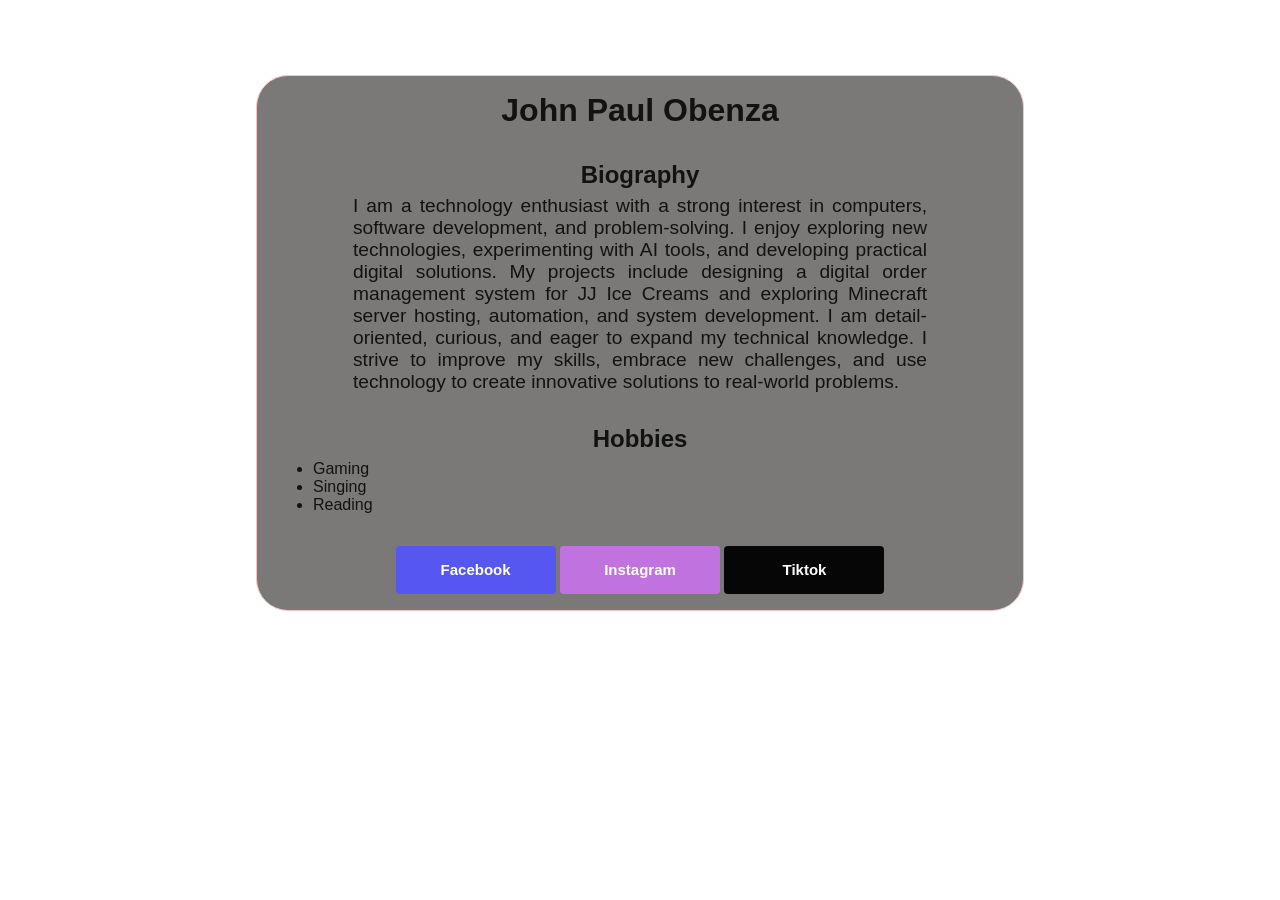
<file: ex1/index.html>
<!DOCTYPE html>
<html lang="en">

<head>
    <meta charset="UTF-8">
    <meta name="viewport" content="width=device-width, initial-scale=1.0">
    <title>Exercise 1</title>
    <link rel="stylesheet" href="assets/styles.css">
</head>

<body>
    <header>

    </header>
    <main>
        <div class="container">
            <h1 class="text-center">John Paul Obenza</h1>

            <div class="box">
                <h2 class="text-center sub-title">Biography</h2>
                <p class="bio">
                    I am a technology enthusiast with a strong interest in computers, software development, and problem-solving. 
                    I enjoy exploring new technologies, experimenting with AI tools, and developing practical digital solutions. 
                    My projects include designing a digital order management system for JJ Ice Creams and exploring Minecraft 
                    server hosting, automation, and system development. I am detail-oriented, curious, and eager to expand my 
                    technical knowledge. I strive to improve my skills, embrace new challenges, and use technology to 
                    create innovative solutions to real-world problems.
                </p>
            </div>

            <div class="box">
                <h2 class="text-center sub-title">Hobbies</h2>
                <ul class="">
                    <li>Gaming</li>
                    <li>Singing</li>
                    <li>Reading</li>
                </ul>
            </div>

            <div class="box text-center">
                <a href="facebook.com">
                    <button class="btn btn-fb">
                        Facebook
                    </button>
                </a>
                <a href="instagram.com">
                    <button class="btn btn-ins">
                        Instagram
                    </button>
                </a>
                <a href="tiktok.com">
                    <button class="btn btn-tt">
                        Tiktok
                    </button>
                </a>
            </div>
        </div>
    </main>
    <footer>

    </footer>
</body>

</html>
</file>
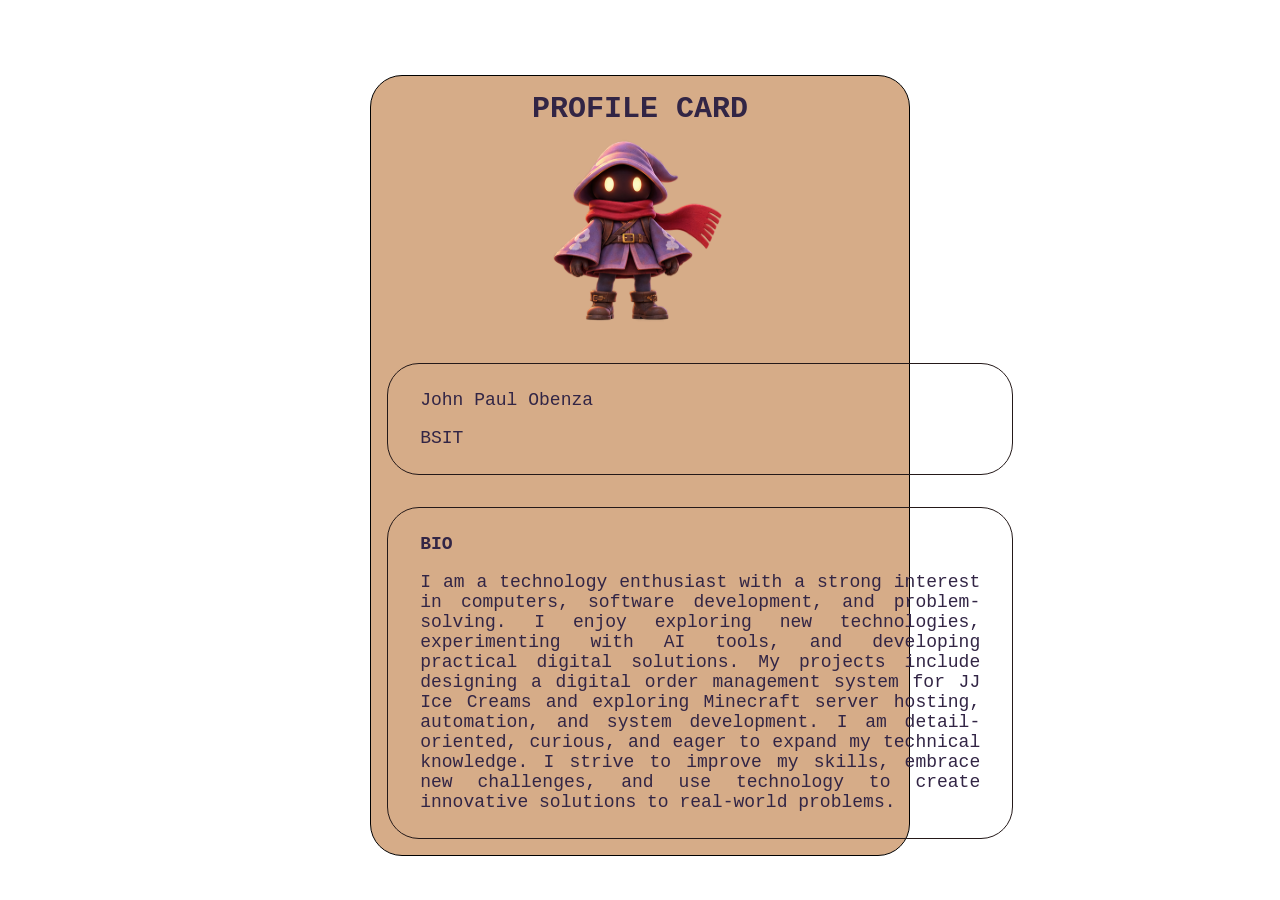
<file: ex2/index.html>
<!DOCTYPE html>
<html lang="en">
<head>
    <meta charset="UTF-8">
    <meta name="viewport" content="width=device-width, initial-scale=1.0">
    <title>Document</title>
    <link rel="stylesheet" href="assets/styles.css">
</head>
<body>
    <header>

    </header>
    <main>
        <div class="container">
            <h3 class="text-center title">Profile Card</h3>

            <div class="text-center">
                <img src="assets/front.png" alt="sprite" class="img">
            </div>

            <div class="box">
                <p>
                    John Paul Obenza
                </p>
                <p>
                    BSIT
                </p>
            </div>

            <div class="box">
                <p class="text-uppercase" style="font-weight: bold">Bio</p>
                <p style="text-align: justify">
                    I am a technology enthusiast with a strong interest in computers, software development, and problem-solving. 
                    I enjoy exploring new technologies, experimenting with AI tools, and developing practical digital solutions. 
                    My projects include designing a digital order management system for JJ Ice Creams and exploring Minecraft 
                    server hosting, automation, and system development. I am detail-oriented, curious, and eager to expand my 
                    technical knowledge. I strive to improve my skills, embrace new challenges, and use technology to 
                    create innovative solutions to real-world problems.
                </p>
            </div>
        </div>
    </main>
    <footer>

    </footer>
</body>
</html>
</file>
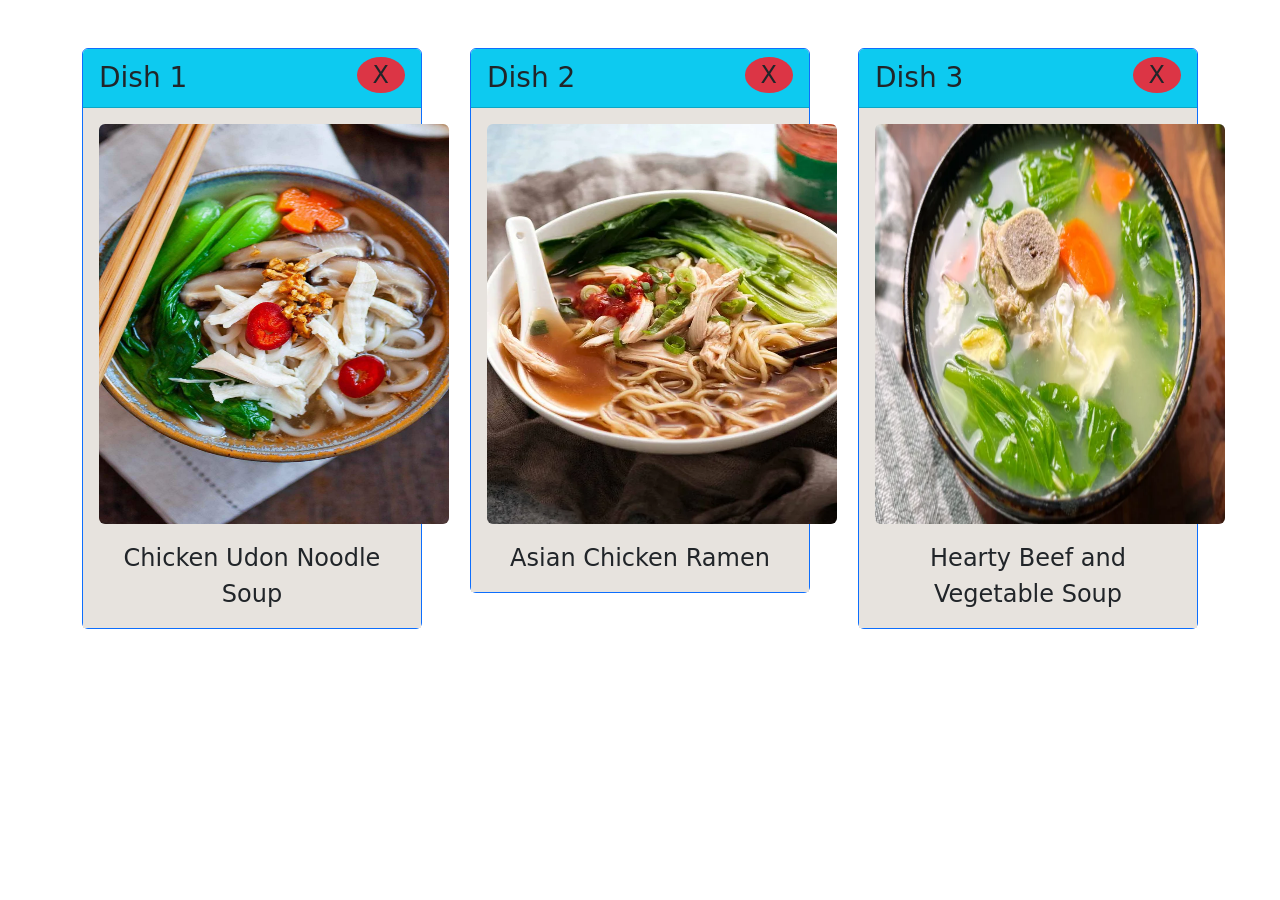
<file: ex3/index.html>
<!DOCTYPE html>
<html lang="en">

<head>
    <meta charset="UTF-8">
    <meta name="viewport" content="width=device-width, initial-scale=1.0">
    <title>Document</title>
    <link rel="stylesheet" href="https://cdnjs.cloudflare.com/ajax/libs/bootstrap/5.3.8/css/bootstrap.min.css">
</head>

<body>
    <main class="container py-5">
        <div class="row g-5">
            <div class="col-lg-4 col-sm-12">
                <div class="card border-primary">
                    <div class="card-header fs-3 bg-info">
                        Dish 1
                        <span class="fs-4 float-end rounded-circle bg-danger px-3">X</span>
                    </div>
                    <div class="card-body text-center" style="background-color: rgb(231, 227, 222);">
                        <img src="assets/c1.jpg" class="mb-3 rounded" alt="" height="400px" width="350px">
                        <span class="fs-4">Chicken Udon Noodle Soup</span>
                    </div>
                </div>
            </div>
             <div class="col-lg-4 col-sm-12">
                <div class="card border-primary">
                    <div class="card-header fs-3 bg-info">
                        Dish 2
                        <span class="fs-4 float-end rounded-circle bg-danger px-3">X</span>
                    </div>
                    <div class="card-body text-center" style="background-color: rgb(231, 227, 222);">
                        <img src="assets/c2.png" class="mb-3 rounded" alt="" height="400px" width="350px">
                        <span class="fs-4">Asian Chicken Ramen</span>
                        
                    </div>
                </div>
            </div>
             <div class="col-lg-4 col-sm-12">
                <div class="card border-primary">
                    <div class="card-header fs-3 bg-info">
                        Dish 3
                        <span class="fs-4 float-end rounded-circle bg-danger px-3">X</span>
                    </div>
                    <div class="card-body text-center" style="background-color: rgb(231, 227, 222);">
                        <img src="assets/c3.png" class="mb-3 rounded" alt="" height="400px" width="350px">
                        <span class="fs-4">Hearty Beef and Vegetable Soup</span>
                    </div>
                </div>
            </div>
        </div>
    </main>
</body>
<script src="https://cdnjs.cloudflare.com/ajax/libs/bootstrap/5.3.8/js/bootstrap.bundle.min.js"></script>

</html>
</file>
<file: ex1/assets/styles.css>
* {
    margin: 0;
}

body {
    color: #131212;
    font-family: 'Segoe UI', Tahoma, Geneva, Verdana, sans-serif;
}

.container {
    margin: auto;
    margin-left: 20%;
    margin-right: 20%;
    margin-top: 75px;
    border: 1px solid rgb(243, 197, 197);
    padding: 1rem;
    border-radius: 2rem;
    background-color: rgb(122, 121, 120);
}

.text-center {
    text-align: center !important;
}

.bio {
    font-size: 1.2rem;
    text-align: justify;
    padding: 0 5rem;
}

.box {
    margin-top: 2rem;
}

.list {
    margin-left: 45%;
}

.sub-title {
    margin-bottom: 0.4rem;
}

a {
    text-decoration: none;
}

.btn {
    height: 3rem;
    width: 10rem;
    font-size: 15px;
    border: 1px solid rgba(0, 0, 0, 0);
    border-radius: 4px;
    font-weight: bold;
    color: white;
}

.btn:hover {
    cursor: pointer;
}

.btn-fb {
    background-color: rgb(86, 86, 240);
}

.btn-ins {
    background-color: rgb(192, 115, 223);
}

.btn-tt {
    background-color: rgb(6, 6, 7);
}
</file>
<file: ex2/assets/styles.css>
body {
    color: #322545;
    font-family: 'Courier New', Courier, monospace;
    font-size: 18px;
}

.container {
    margin: auto;
    width: 40%;
    margin-top: 75px;
    border: 1px solid black;
    background-color: #d6ac88;
    border-radius: 2rem;
    padding: 1rem;
}

.title {
    text-transform: uppercase;
    font-size: 30px;
    margin: 0;
}

.text-center {
    text-align: center !important;
}

.text-uppercase {
    text-transform: uppercase;
}

.box {
    padding: 10px;
    border: 1px solid rgb(36, 25, 25);
    width: 35rem;
    margin: auto;
    margin-top: 2rem;
    border-radius: 2rem;
    padding: 0.5rem 2rem;
}

a {
    text-decoration: none;
}

.img {
    margin: auto;
    height: 200px;
    width: 200px;
    border-radius: 2rem;
}
</file>
